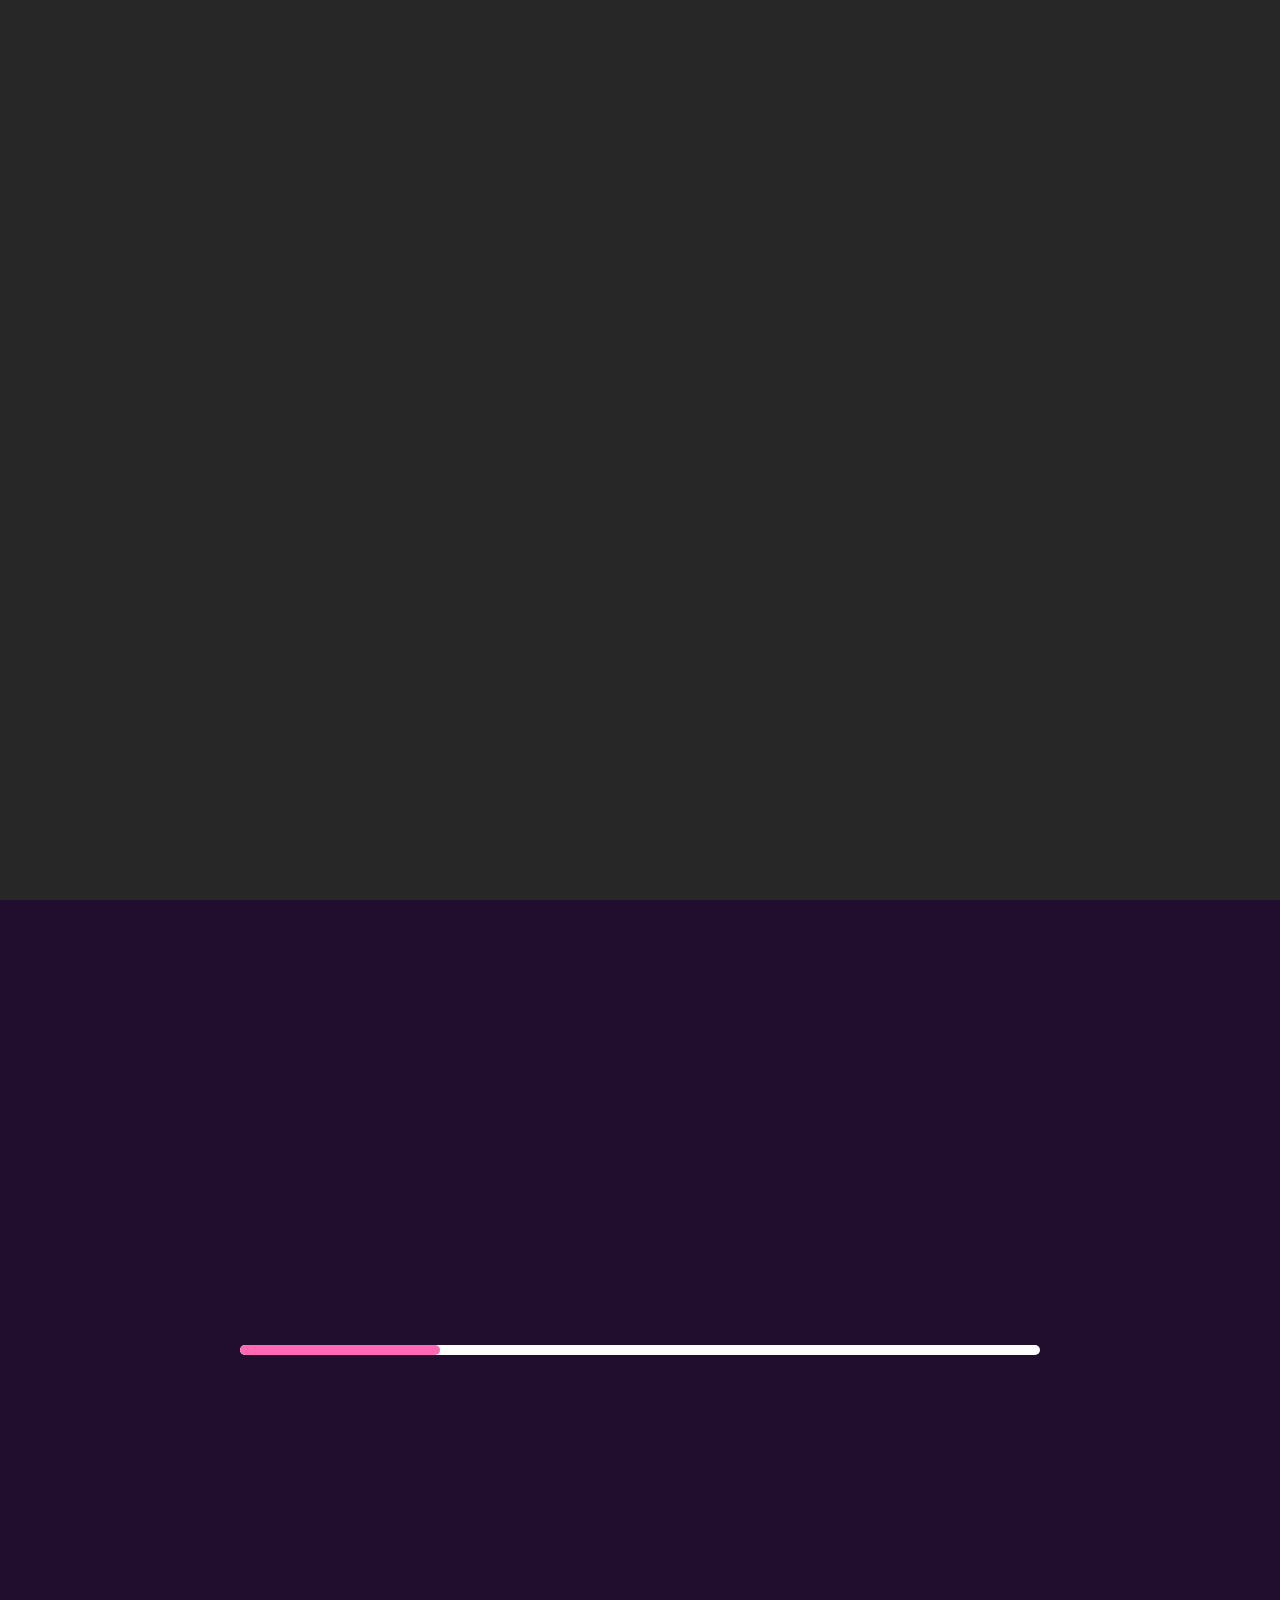
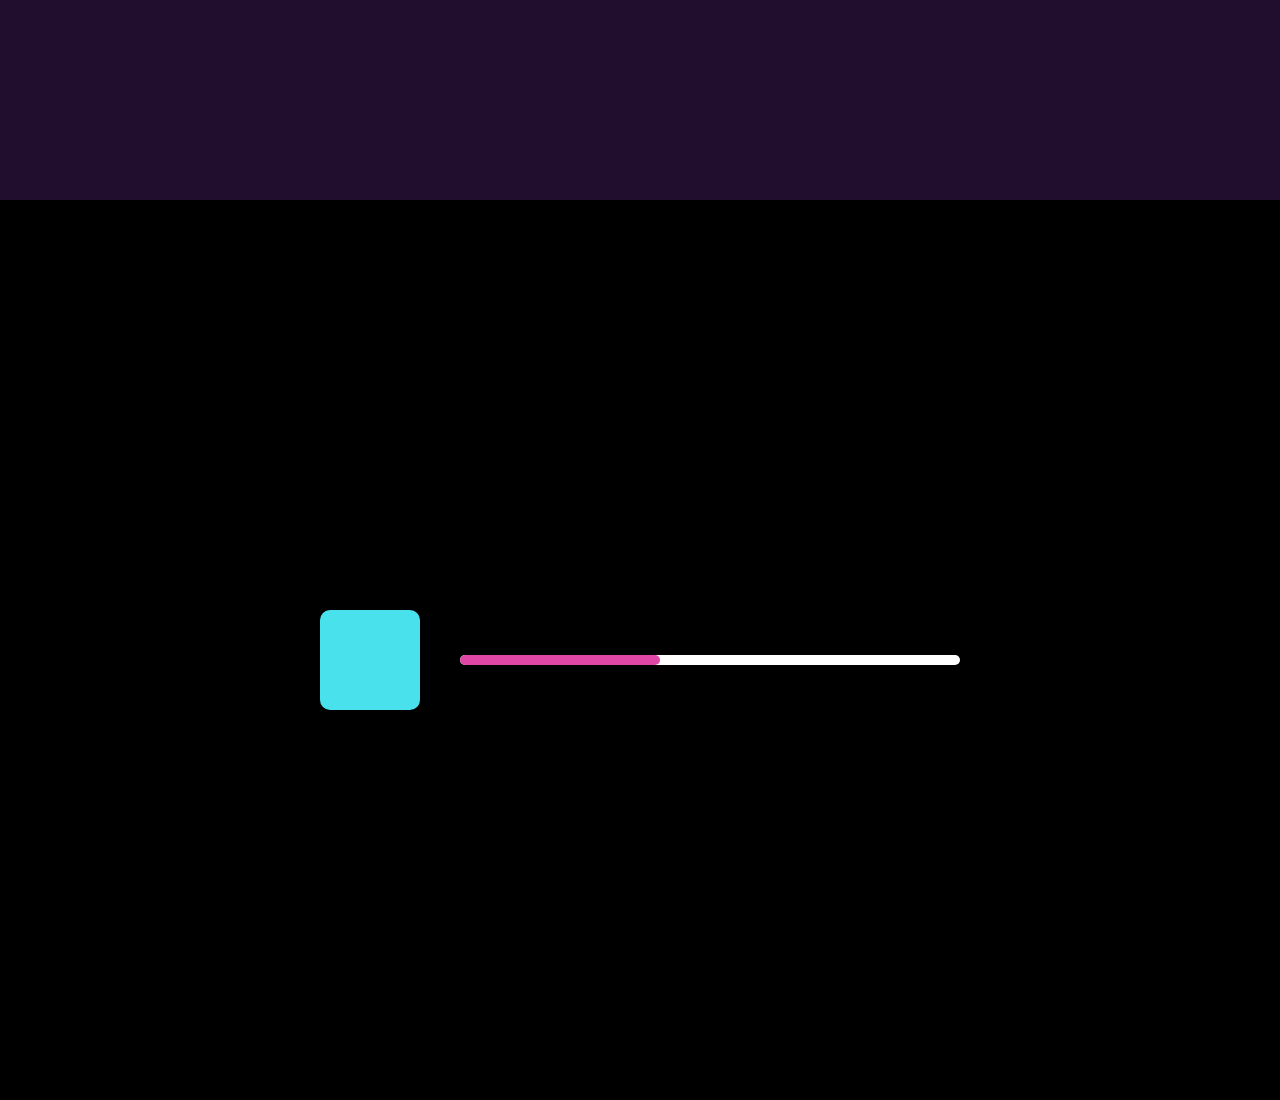
<file: pages/anim.html>
<!DOCTYPE html>
<html lang="en">
<head>
    <meta charset="UTF-8">
    <meta name="viewport" content="width=device-width, initial-scale=1.0">
    <title>Document</title>
    <link rel="stylesheet" href="../Style/anim.css">
</head>
<body>
    <div class="regroupimage">
        <div class='boule'></div>
       
    </div> 
    <div class="reg">
        <div class="progress"><div class="anim"></div></div>
    </div>
    <section class="section2">
        <div>
            <div class="animatediv"></div>
            <div class="animatediv1"></div>
        </div>
        <div class="an4">
            <div class="animatediv3"></div>
            <div class="cont"><div class="defile"></div></div>
        </div>
        
    </section>
 
</div>
</body>
</html>
</file>
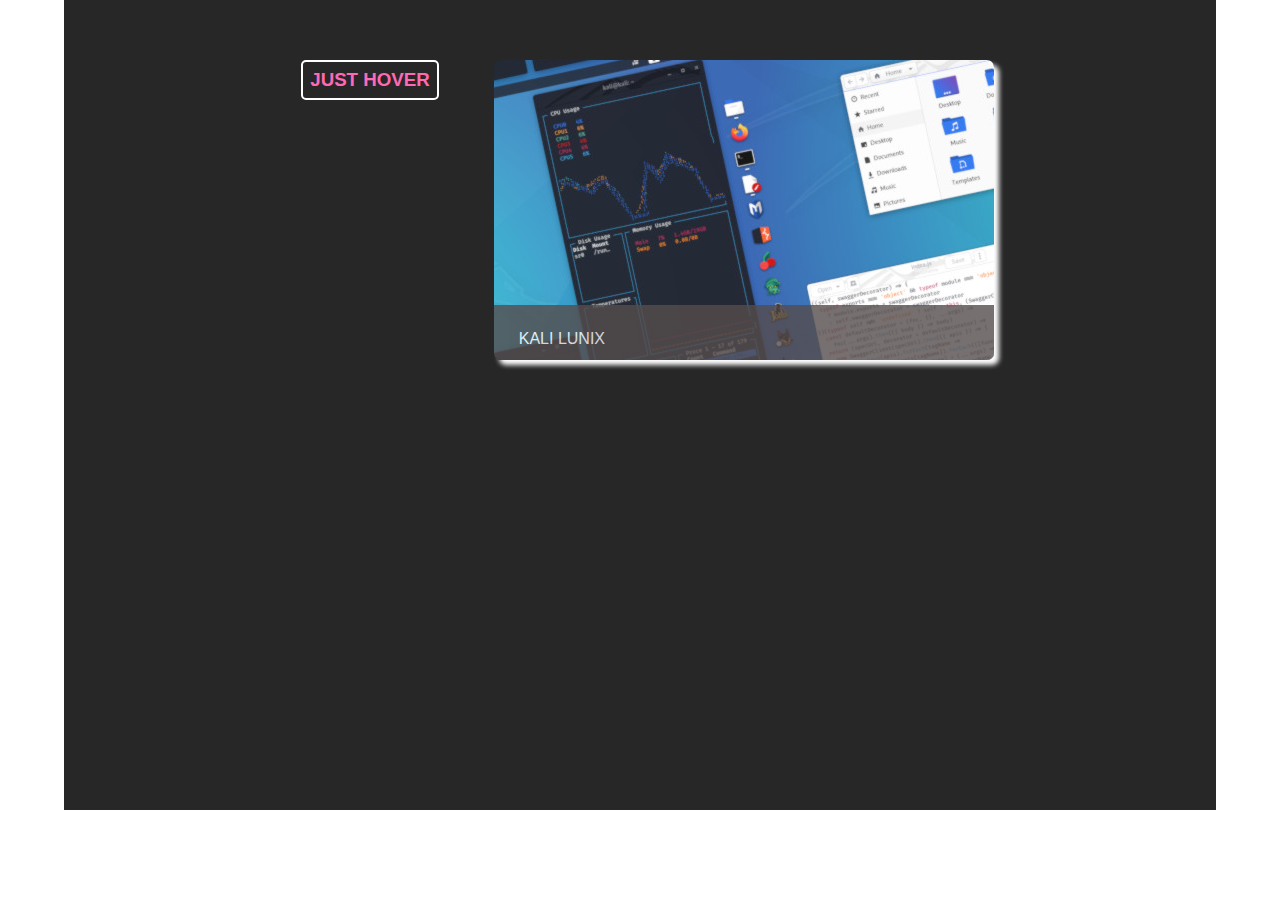
<file: pages/dropdown.html>
<!DOCTYPE html>
<html lang="en">
<head>
    <meta charset="UTF-8">
    <meta name="viewport" content="width=device-width, initial-scale=1.0">
    <title>Document</title>
    <link rel="stylesheet" href="../Style/dropdown.css">
</head>
<body>
    <div class="wrap">
        <div class="content">
            <div class="cont">
                <h3 class="h3">JUST HOVER </h3>
                <div class="drp" >
                    <ul>
                        <li><a href="#">Services</a></li>
                        <li><a href="#">About</a></li>
                        <li><a href="#">Contact</a></li>
                    </ul>
                </div>
            </div>
            <div class="image">
                
                    <div class="bannertext">
                        <span>KALI LUNIX</span>
                        <p>Lorem ipsum dolor sit amet, consectetur adipisicing Lorem ipsum dolor sit amet..</p>
                    </div>
               
            </div> 
            <div>
                
            </div>     
        </div>
        
    </div>
</body>
</html>
</file>
<file: Style/anim.css>
*{
    margin: 0;
    padding: 0;
    box-sizing: border-box;
}

.regroupimage{
    display: flex;
    background: #272727;
    width: 100vw;
    height: 100vh; 
    flex-direction: column;
    justify-content: center;
    align-items: center;
}
.boule{
    width: 60px;
    height: 60px;
    border-radius: 50%;
    background: transparent;
    animation: anime1 5s  infinite;
}
.progress{
    width: 800px;
    height: 10px;
    border-radius: 7px;
    background-color: white;
    position: relative;
    overflow: hidden;

}
.anim{
    width: 200px;
    height: 10px;
    border-radius: 7px;
    background-color: hotpink;
    position: absolute;left: 0;
    animation: anime3 5s infinite;
}

@keyframes anime2 {
    from{
        left: 0%;
    }
    to{
        left: 100%;
    }
}

@keyframes anime3{
    0%{
        left: 0%;background: hotpink;
    }
    50%{
        left: 75%;
    }
   
    100%{
        right:0%;background: green;
    }
}

.reg{
 
    display: flex;
    background: #210e2e;
    width: 100vw;
    height: 100vh; 
    flex-direction: column;
    justify-content: center;
    align-items: center;
   
}

@keyframes anime1 {
    0%{
        background: green;
    }
    30%{
        background: yellow;transform: rotate3d(20%);
    }
    50%{
        background: hotpink;border-radius: 0px;transform: translateX(70%);
    }
    75%{
        transform: scale(50%);transform: translateY(70%);
    }
    100%{
        width: 200px;height: 200px;background:rgb(8, 205, 231)
    }
}

.cont{
    width: 500px;
    height: 10px;
    position: relative;
    border-radius: 10px;
    background-color: white;
    margin-top: 20px;
    overflow: hidden; 
}

.defile{
    position: absolute;
    background-color: rgb(224, 70, 165);
    width: 200px;
    height: 10px;
    border-radius: 10px;
  
    animation: an 3s infinite reverse
}

@keyframes an {
    100%{
        left:-100%;
    }
    10%{
        left: 140%;
    }
    0%{
        right: 190%;
    }
}



.animatediv{
  
    min-width:  60px;
    min-height: 60px;
    border-radius: 50%;
    color: white;
    animation: animation1 2s infinite ;
}
.animatediv1{
    margin-top: 20px;
    min-width:  60px;
    min-height: 60px;
    display: none;
    background: white;
    animation: animate2  2s infinite, animation1 2s infinite  ;
}


@keyframes animate2{
  to{
    transform: rotate(0deg);
  }
  from{
    transform: rotate(360deg);
  }
}



@keyframes animation1 {
    0%{
        background: white;
    }
    50%{
        background: rgb(61, 194, 61);
    }
}


@media (min-width:700px)  {
    .animatediv{
        display: none;
    }
}
@media (min-width:700px) {
    .animatediv1{
        display: block;
    }
}


@media (min-width:800px) {
    .animatediv1{
    
        width: 100px;
        height: 100px;
        border-radius: 20px;
    }
}
@media (min-width:900px) {
    .animatediv1{
    
        width: 100px;
        height: 100px;
        border-radius: 10px;
        background-color: rgb(72, 225, 236);
    }
}

.an4{
    margin-left: 40px;
}
.section2{
    display: flex;
    justify-content: center;
    padding: 30px;
    align-items: center;
    background: black;
    min-height: 100vh;
   
}
</file>
<file: Style/dropdown.css>
*{
    margin: 0;
    padding: 0;
    box-sizing: border-box;
}

:root{
    --bs-primary:#272727;
}
body{
    display: flex;
    justify-content: center;
    align-items: center;
}
.wrap{
    background: var(--bs-primary);
    width: 90vw;
    height: 90vh;
    color: hotpink;
    font-family: sans-serif;
    
    gap: 20px;
    justify-content: center;
    padding-left: 20px;
    padding-top: 20px;
  
}

.image{
    background: url('../Assets/img/home-banner.jpg');
    background-position: center;
    object-fit: cover;
    width: 500px;
    height: 300px;
    overflow: hidden;
    box-shadow: 5px 5px 5px white;
    border-radius: 7px;
    transition-duration: 300ms;
    transition-delay: 300ms;
    transform: translateX(5%)
}

.image:hover{
    box-shadow: 5px 5px 5px rgb(53, 216, 153);
    border-radius: 10px;
    animation: anim7 2s 1;
}

@keyframes anim7 {
    from{
        transform: translateX(0%)
    }
    to{
        transform: translateX(5%)
    }
}

.image:hover .bannertext{
    margin-top: 210px;
    transition-delay: 300ms;
    transition-duration: 300ms;
}
.bannertext{
    background: rgb(85, 77, 77);
    opacity: .8;
    margin-top: 245px;
    padding: 25px;
    color: white;
    display: flex;
    flex-direction: column;
    gap: 10px;
}



.content{
    display: flex;
    justify-content: center;
    margin: 40px 0;
    gap: 30px;
}



h3:hover{
    background: rgb(132, 25, 165);
    color:white;
    transition-duration: 2s;
    
}
.h3{
    padding: 7px 7px;
    background-color: transparent;
    border-radius: 5px;
    border: 2px solid white;
    cursor: pointer;
}

.drp{
    
    display: none;
   
}
.cont{
    display: flex;
    flex-direction: column;
}

ul{
    display: flex;
    justify-content: center;
    flex-direction: column;
    gap: 10px;
    align-items: center;
}

.cont:hover  .drp{
    display: flex;
    
    justify-content: center;
    color: white;
    font-weight: lighter;
    text-transform: uppercase;
    font-size: 15px;
    align-items: center;
    flex-direction: column;
    gap: 10px;
    width: 137px;
    height: 200px;
    background: rgb(71, 66, 71);
    margin-top: 10px;
    border-radius: 3px;
    transition-duration: .5s;
    transition-delay: 500ms;
}

ul li{
    list-style-type: none;
}

ul li a{
    color: white;
    border-bottom: 1px solid white;
    text-decoration: none;
    font-size: 20px;
}

ul li a:hover{
    color: rgb(58, 230, 204);
    border-bottom: 1px solid hotpink;
    text-decoration: none;
    transition-duration: .3s;
}
</file>
